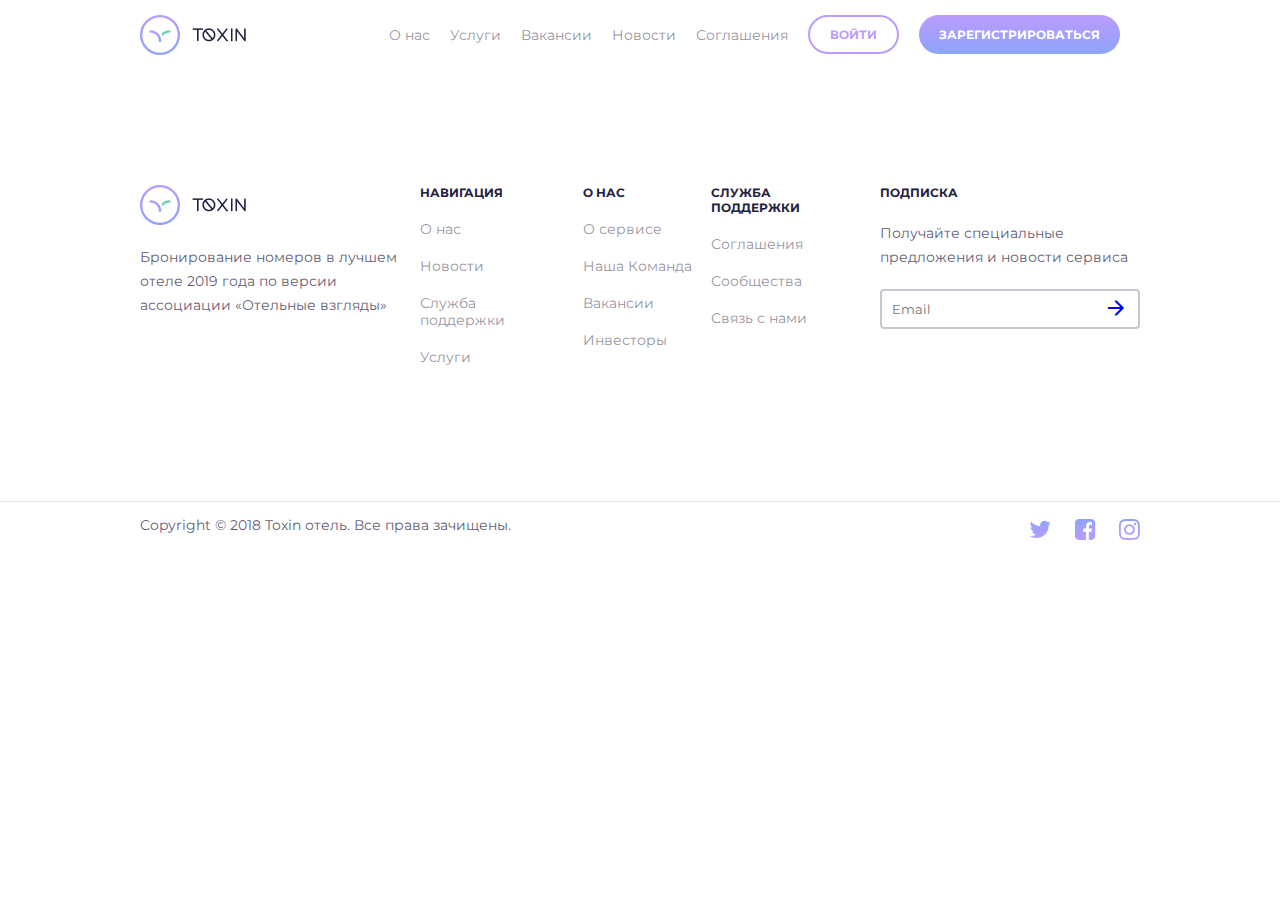
<file: index.html>
<!-- Сообщаем браузеру как стоит обрабатывать эту страницу -->
<!DOCTYPE html>
<!-- Оболочка документа, указываем язык содержимого -->
<html lang="ru">
	<!-- Заголовок страницы, контейнер для других важных данных (не отображается) -->
	<head>
		<!-- Заголовок страницы в браузере -->
		<title>Проект №1</title>
		<!-- Подключаем CSS -->
		<link rel="stylesheet" href="css/style.css" />
		<!-- Кодировка страницы -->
		<meta http-equiv="Content-type" content="text/html;charset=UTF-8" />
		<link href="https://fonts.googleapis.com/css2?family=Montserrat:wght@400;700&family=Open+Sans:wght@700&display=swap" rel="stylesheet">
		<link rel="stylesheet" href="fonts\font-awesome-4.7.0\css\font-awesome.min.css">
		<link href="https://fonts.googleapis.com/icon?family=Material+Icons" rel="stylesheet">
	</head>
	<!-- Отображаемое тело страницы -->
	<body>
		
<div class="header">
	<div class="wrapper">
		<div class="header__flexbox">
			<div class="header__logo"><img src="../img/Logo.png" alt=""></div>
			<div class="header__menu">
				<div class="header__menubox">
					<div class="header__menuItem"><a href="#" class="menu__batton">О нас</a></div>
					<div class="header__menuItem"><a href="#" class="menu__batton">Услуги</a></div>
					<div class="header__menuItem"><a href="#" class="menu__batton">Вакансии</a></div>
					<div class="header__menuItem"><a href="#" class="menu__batton">Новости</a></div>
					<div class="header__menuItem"><a href="#" class="menu__batton">Соглашения</a></div>
					<div class="header__menuItem"><a href="#" class="menu__batton batton__comein">войти</a></div>
					<div class="header__menuItem"><a href="#" class="menu__batton batton__register">зарегистрироваться</a></div>
				</div>
			</div>
		</div>
	</div>
</div>
		<!--Контент-->
		


<div class="footer">
	<div class="wrapper">
		<div class="footer__flexbox">
			<div class="footer__logo">
				<div class="footer__logoicon"><img src="../img/Logo.png" alt="Лого в разработке"></div>
				<div class="footer__logoText">Бронирование номеров в лучшем отеле 2019 года по версии ассоциации «Отельные взгляды»</div>
			</div>
			<div class="footer__navigation">
				<div class="footer__navigationTitle">навигация</div>
				<div class="footer__navigationPoints">
					<ul>
						<li class="PointsClass"><a href="#">О нас</a></li>
						<li class="PointsClass"><a href="#">Новости</a></li>
						<li class="PointsClass"><a href="#">Служба поддержки</a></li>
						<li class="PointsClass"><a href="#">Услуги</a></li>
					</ul>
				</div>
			</div>
			<div class="footer__about">
				<div class="footer__aboutTitle">о нас</div>
				<div class="footer__aboutPoints">
					<ul>
						<li class="PointsClass"><a href="#">О сервисе</a></li>
						<li class="PointsClass"><a href="#">Наша Команда</a></li>
						<li class="PointsClass"><a href="#">Вакансии</a></li>
						<li class="PointsClass"><a href="#">Инвесторы</a></li>
					</ul>
				</div>
			</div>
			<div class="footer__support">
				<div class="footer__supportTitle">служба поддержки</div>
				<div class="footer__supportPoints">
					<ul>
						<li class="PointsClass"><a href="#">Соглашения</a></li>
						<li class="PointsClass"><a href="#">Сообщества</a></li>
						<li class="PointsClass"><a href="#">Связь с нами</a></li>
					</ul>
				</div>
			</div>
			<div class="footer__subscription">
				<div class="footer__subscriptionTitle">подписка</div>
				<div class="footer__subscriptionPoints">Получайте специальные предложения и новости сервиса</div>
				<div class="footer__subscriptionEmail">
					<form action="#">
						<input type="email" placeholder="Email">
						<a href="#"><span class="material-icons button__arrow">arrow_forward</span></a>
					</form>
				</div>
			</div>
		</div>
	</div>
	<div class="footer__endblock">
		<div class="wrapper">
			<div class="footer__flexbox">
			<div class="footer__rights">Copyright © 2018 Toxin отель. Все права зачищены.</div>
			<div class="footer__icon">
				<a href=""><i class="fa fa-twitter social__icon" aria-hidden="true"></i></a>
				<a href=""><i class="fa fa-facebook-square social__icon" aria-hidden="true"></i></a>
				<a href=""><i class="fa fa-instagram social__icon" aria-hidden="true"></i></a>
			</div>
		</div>
		</div>
	</div>
</div>	</body>
</html>
</file>
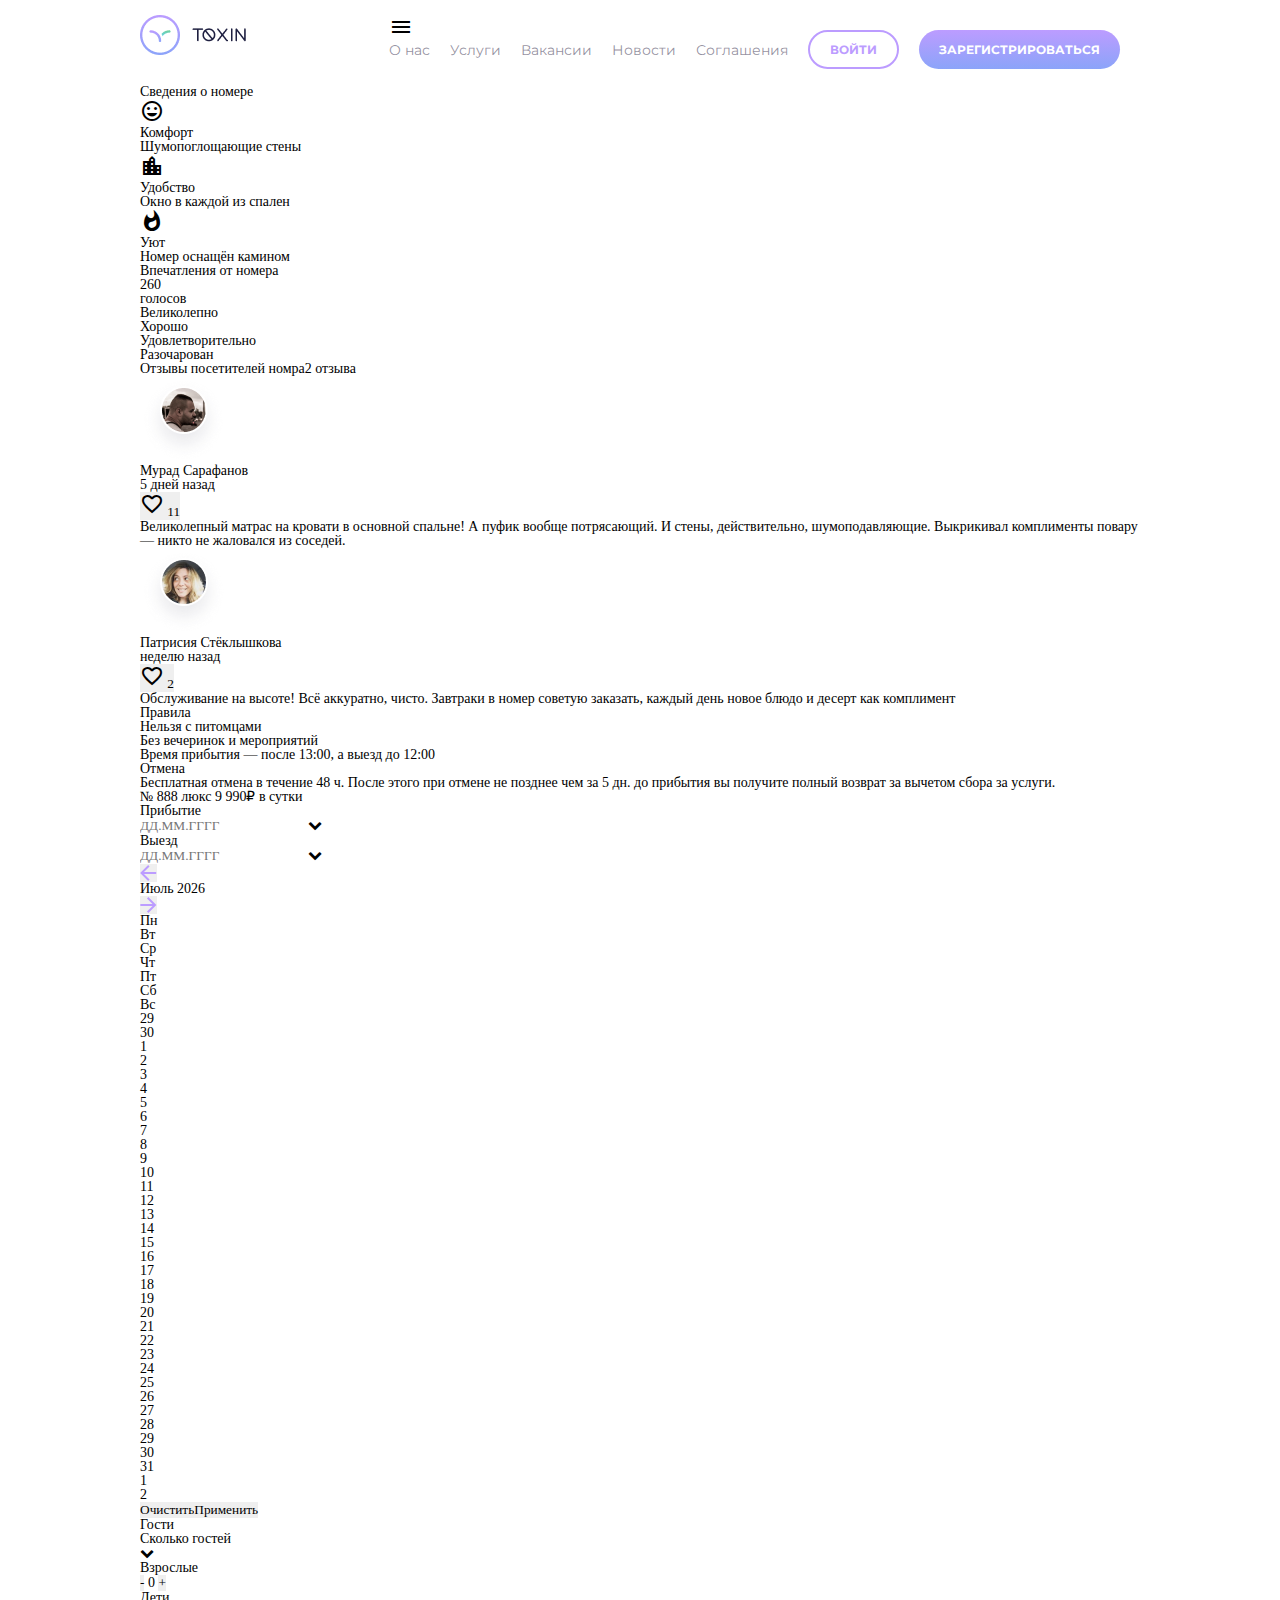
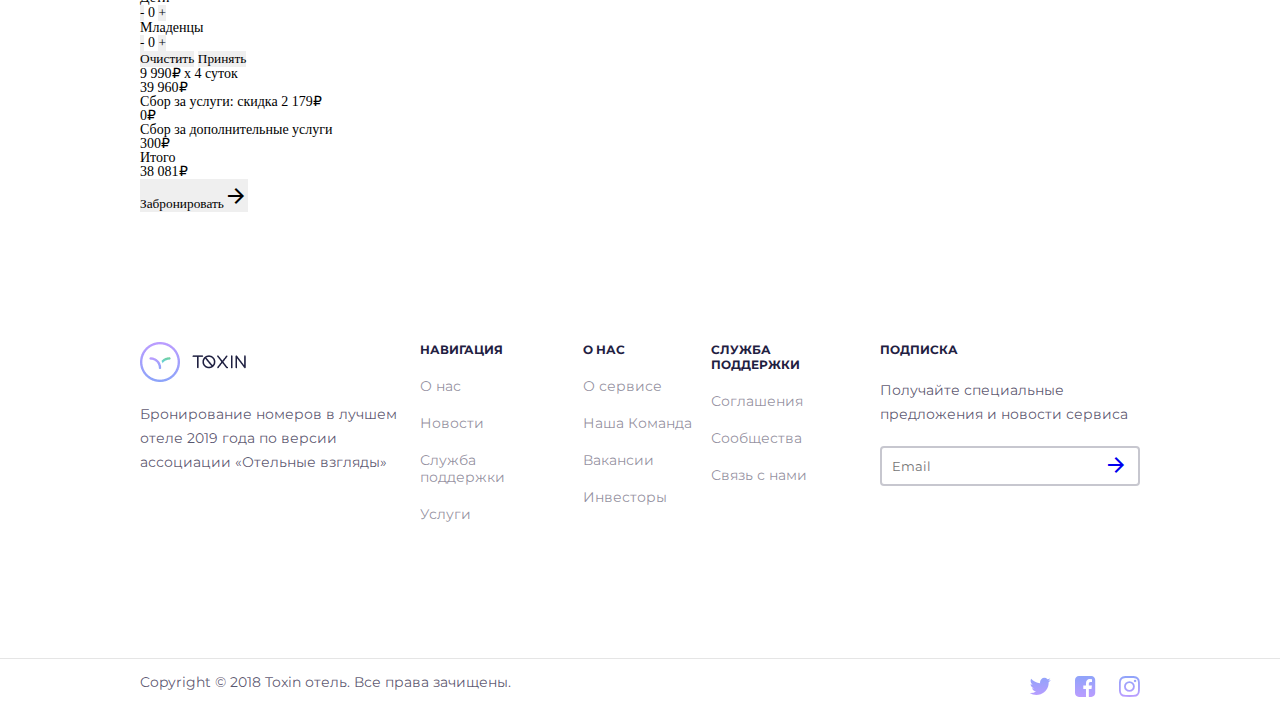
<file: details_room.html>
<!-- Сообщаем браузеру как стоит обрабатывать эту страницу -->
<!DOCTYPE html>
<!-- Оболочка документа, указываем язык содержимого -->
<html lang="ru">
	<!-- Заголовок страницы, контейнер для других важных данных (не отображается) -->
	<head>
		<!-- Заголовок страницы в браузере -->
		<title>Toxin - Номер №888 Люкс</title>
		<!-- Подключаем CSS -->
		<link rel="stylesheet" href="css/style.css" />
		<!-- Кодировка страницы -->
		<meta http-equiv="Content-type" content="text/html;charset=UTF-8" />
		<link href="https://fonts.googleapis.com/css2?family=Montserrat:wght@400;700&family=Open+Sans:wght@700&display=swap" rel="stylesheet">
		<link rel="stylesheet" href="fonts\font-awesome-4.7.0\css\font-awesome.min.css">
		<link href="https://fonts.googleapis.com/icon?family=Material+Icons" rel="stylesheet">
		<script src="js/jquery.js"></script>
		<meta name="viewport" content="width=device-width">
	</head>
	<!-- Отображаемое тело страницы -->
	<body>
		<div class="wrapper_details">
<div class="header">
	<div class="wrapper wrapper__header">
		<div class="header__flexbox">
			<div class="header__logo"><a href="index.html"><img src="img/Logo.png" alt=""></a></div>
			<div class="header__menu">
				<div class="header__burger"><span class="material-icons">menu</span></div>
				<div class="header__menubox">
					<div class="header__menuItem"><a href="#" class="menu__batton">О нас</a></div>
					<div class="header__menuItem"><a href="#" class="menu__batton">Услуги</a></div>
					<div class="header__menuItem"><a href="#" class="menu__batton">Вакансии</a></div>
					<div class="header__menuItem"><a href="#" class="menu__batton">Новости</a></div>
					<div class="header__menuItem"><a href="#" class="menu__batton">Соглашения</a></div>
					<div class="header__menuItem"><a href="sign_in.html" class="menu__batton batton__comein">войти</a></div>
					<div class="header__menuItem"><a href="Registration.html" class="menu__batton batton__register">зарегистрироваться</a></div>
				</div>
			</div>
		</div>
	</div>
	<script src="js/menuBurger.js"></script>
</div>
		</div>
		<!--Контент-->
		<div class="detailsRoom">
			<div class="detailsRoom__header">
				<div class="detailsRoom__flexBox">
					<div class="detailsRoom__item1">
					</div>
					<div class="detailsRoom__item2">
						<div class="detailsRoom__imgUp"></div>
						<div class="detailsRoom__imgDown"></div>
					</div>
				</div>
			</div>
			<div class="detailsRoom__bodyInfo InfoNumber1">
				<div class="wrapper wrapper_details">
					<div class="InfoNumber1__flexBox">
						<div class="InfoNumber1__FullInfoBox">
							<div class="InfoNumber1__shortInfo">
								<div class="InfoNumber1__intelligence">
									<div class="InfoNumber1__header">Сведения о номере</div>
									<div class="IntelligenceForm">
										<div class="IntelligenceForm__img">
											<span class="material-icons">insert_emoticon</span>
										</div>
										<div class="IntelligenceForm__text">
											<div class="IntelligenceForm__name">Комфорт</div>
											<div class="IntelligenceForm__Comment">Шумопоглощающие стены</div>
										</div>
									</div>

									<div class="IntelligenceForm">
										<div class="IntelligenceForm__img">
											<span class="material-icons">location_city</span>
										</div>
										<div class="IntelligenceForm__text">
											<div class="IntelligenceForm__name">Удобство</div>
											<div class="IntelligenceForm__Comment">Окно в каждой из спален</div>
										</div>
									</div>

									<div class="IntelligenceForm">
										<div class="IntelligenceForm__img">
											<span class="material-icons">whatshot</span>
										</div>
										<div class="IntelligenceForm__text">
											<div class="IntelligenceForm__name">Уют</div>
											<div class="IntelligenceForm__Comment">Номер оснащён камином</div>
										</div>
									</div>
								</div>
								<div class="InfoNumber1__impression">
									<div class="InfoNumber1__header">Впечатления от номера</div>
									<div class="InfoNumber1__ImpFlexBox">
										<div class="InfoNumber1__ImpPieChart ImpPieChart">
											<div class="ImpPieChart__left"></div>
											<div class="ImpPieChart__right">
												<div class="ImpPieChart_up"></div>
												<div class="ImpPieChart__down"></div>
											</div>
											<div class="ImpPieChart__center"><span>260</span> <br> <span>голосов</span></div>
										</div>
										<div class="InfoNumber1__ImpLegend">
											<ul>
												<li class="legendItem1">Великолепно</li>
												<li class="legendItem2">Хорошо</li>
												<li class="legendItem3">Удовлетворительно</li>
												<li class="legendItem4">Разочарован</li>
											</ul>
										</div>
									</div>
								</div>
							</div>
							<div class="InfoNumber1__reviews revies">
								<div class="revies__header"><span>Отзывы посетителей номра</span><span>2 отзыва</span></div>
								<div class="revies__feedback1">
									<div class="CommentForm">
										<div class="CommentForm__title">
											<div class="CommentForm__photo"><img src="img/image.png" alt="Фото"></div>
											<div class="CommentForm__nameinfo">
												<div class="CommentForm__name">Мурад Сарафанов</div>
												<div class="CommentForm__ago">5 дней назад</div>
											</div>
										</div>
										<div class="CommentForm__bottom">
											<div class="CommentForm__like">
												<button class="likeButton" id="likeComment">
													<span class="material-icons likeButton__icon" id="iconComment">favorite_border</span>
													<span class="numberLike" id="numberlikeComment">2</span>
												</button>
											</div>
											<div class="CommentForm__text">
												Великолепный матрас на кровати в основной спальне! А пуфик вообще потрясающий. И стены, действительно, шумоподавляющие. Выкрикивал комплименты повару — никто не жаловался из соседей.
											</div>
										</div>
									</div>
								</div>
								<div class="revies__feedback2">
									<div class="CommentForm">
										<div class="CommentForm__title">
											<div class="CommentForm__photo"><img src="img/guest_2.png" alt="Фото"></div>
											<div class="CommentForm__nameinfo">
												<div class="CommentForm__name">Патрисия Стёклышкова</div>
												<div class="CommentForm__ago">неделю назад</div>
											</div>
										</div>
										<div class="CommentForm__bottom">
											<div class="CommentForm__like">
												<button class="likeButton" id="likeComment2">
													<span class="material-icons likeButton__icon" id="iconComment2">favorite_border</span>
													<span class="numberLike" id="numberlikeComment2">2</span>
												</button>
											</div>
											<div class="CommentForm__text">
												Обслуживание на высоте! Всё аккуратно, чисто. Завтраки в номер советую заказать, каждый день новое блюдо и десерт как комплимент
											</div>
										</div>
									</div>
									<script src="js/likebutton.js"></script>
								</div>
							</div>
							<div class="InfoNumber1__rules">
								<div class="InfoNumber1__rulesInf">
										<div class=" standForm rulesInf">
												<div class="InfoNumber1__header">Правила</div>
												<div class="standForm__boxBullet">
													<ul class="bulletList">
														<li class="bulletItem">Нельзя с питомцами</li>
														<li class="bulletItem">Без вечеринок и мероприятий</li>
														<li class="bulletItem">Время прибытия — после 13:00, а выезд до 12:00</li>
													</ul>
												</div>
										</div>
								</div>
								<div class="InfoNumber1__Canceling Canceling">
										<div class="InfoNumber1__header">Отмена</div>
										<div class="Canceling__text">
											Бесплатная отмена в течение 48 ч. После этого при отмене не позднее чем за 5 дн. до прибытия вы получите полный возврат за вычетом сбора за услуги.
										</div>
								</div>
							</div>
						</div>
						<div class="InfoNumber1__BookingBox">
							<div class="CardNumberBlock">
								<div class="CardNumberBlock__title">
									<span>№ </span>
									<span>888 </span>
									<span>люкс</span>
									<span>9 990&#8381; </span>
									<span>в сутки</span>
								</div>
								<div class="CardNumberBlock__dateForm">
									<div class="serchroom__dateflexbox">
													<div class="serchroom__dateflexitem">
														Прибытие <br>
														<input placeholder="ДД.ММ.ГГГГ" class="date-pickerinp date-picker-start" />
														<i class="fa fa-chevron-down" aria-hidden="true"></i>
													</div>
													<div class="serchroom__dateflexitem">
														Выезд <br>
														<input placeholder="ДД.ММ.ГГГГ" class="date-pickerinp date-picker-end" />
														<i class="fa fa-chevron-down" aria-hidden="true"></i>
													</div>
													<div class="date-picker">
													</div>
													<script src="js/datepicker.js"></script>
												</div>
								</div>
								<div class="CardNumberBlock__guest">
									<div class="Popap standForm">
										<div class="standForm__heading"><span>Гости</span> <span></span></div>
										<div class="standForm__Popap">
											<div class="manyGuests PopapForm__inputForm">
												Сколько гостей 
											</div>
											<i class="fa fa-chevron-down" aria-hidden="true"></i>
											<div class="manyGuests__popapBox PopapForm__popapBox">
												<div class="manyGuests__popapGuest PopapForm__popapGuest">
													<span class="manyGuests__name PopapForm__name">Взрослые</span>
													<div>
														<button class="manyGuests__Adults_minus PopapForm_mathSign">-</button>
														<span class="manyGuests__Adults_result PopapForm_quantity">0</span>
														<button class="manyGuests__Adults_plus PopapForm_mathSign">+</button>
													</div>
												</div>
												<div class="manyGuests__popapGuest PopapForm__popapGuest">
													<span class="manyGuests__name PopapForm__name">Дети</span>
													<div>
														<button class="manyGuests__Children_minus PopapForm_mathSign">-</button>
														<span class="manyGuests__Children_result PopapForm_quantity">0</span>
														<button class="manyGuests__Children_plus PopapForm_mathSign">+</button>
													</div>
												</div><div class="manyGuests__popapGuest PopapForm__popapGuest">
													<span class="manyGuests__name PopapForm__name">Младенцы</span>
													<div>
														<button class="manyGuests__Babies_minus PopapForm_mathSign">-</button>
														<span class="manyGuests__Babies_result PopapForm_quantity">0</span>
														<button class="manyGuests__Babies_plus PopapForm_mathSign">+</button>
													</div>
												</div>
												<div class="PopapForm__footer">
													<button class="manyGuests__ButtonClear PopapForm__batton PopapForm__batton_clear">Очистить</button>
													<button class="manyGuests__ButtonAcept PopapForm__batton">Принять</button>
												</div>
											</div>
										</div>
										<script src="js/popap_F.js"></script>
									</div>
								</div>
								<div class="CardNumberBlock__infoPrice">
									<div>9 990₽ х 4 суток</div>
									<div>39 960₽</div>
								</div>
								<div class="CardNumberBlock__infoServices">
									<div>Сбор за услуги: скидка 2 179₽</div>
									<div>0₽</div>
								</div>
								<div class="CardNumberBlock__infoPriceAdditional">
									<div>Сбор за дополнительные услуги</div>
									<div>300₽</div>
								</div>
								<div class="CardNumberBlock__total">
									<div>Итого</div>
									<div></div>
									<div>38 081₽</div>
								</div>
								<div class="CardNumberBlock__toBook">
									<div class="ButtinForm__button">
												<button class="Checkout">Забронировать<span class="material-icons button__arrow">arrow_forward</span></button>
											</div>
								</div>
							</div>
						</div>
					</div>
				</div>
			</div>
		</div>


<div class="footer">
	<div class="wrapper ">
		<div class="footer__flexbox">
			<div class="footer__logo">
				<div class="footer__logoicon"><img src="img/Logo.png" alt="Лого в разработке"></div>
				<div class="footer__logoText">Бронирование номеров в лучшем отеле 2019 года по версии ассоциации «Отельные взгляды»</div>
			</div>
			<div class="footer__navigation">
				<div class="footer__navigationTitle">навигация</div>
				<div class="footer__navigationPoints">
					<ul>
						<li class="PointsClass"><a href="#">О нас</a></li>
						<li class="PointsClass"><a href="#">Новости</a></li>
						<li class="PointsClass"><a href="#">Служба поддержки</a></li>
						<li class="PointsClass"><a href="#">Услуги</a></li>
					</ul>
				</div>
			</div>
			<div class="footer__about">
				<div class="footer__aboutTitle">о нас</div>
				<div class="footer__aboutPoints">
					<ul>
						<li class="PointsClass"><a href="#">О сервисе</a></li>
						<li class="PointsClass"><a href="#">Наша Команда</a></li>
						<li class="PointsClass"><a href="#">Вакансии</a></li>
						<li class="PointsClass"><a href="#">Инвесторы</a></li>
					</ul>
				</div>
			</div>
			<div class="footer__support">
				<div class="footer__supportTitle">служба поддержки</div>
				<div class="footer__supportPoints">
					<ul>
						<li class="PointsClass"><a href="#">Соглашения</a></li>
						<li class="PointsClass"><a href="#">Сообщества</a></li>
						<li class="PointsClass"><a href="#">Связь с нами</a></li>
					</ul>
				</div>
			</div>
			<div class="footer__subscription">
				<div class="footer__subscriptionTitle">подписка</div>
				<div class="footer__subscriptionPoints">Получайте специальные предложения и новости сервиса</div>
				<div class="footer__subscriptionEmail">
					<form action="#">
						<input type="email" placeholder="Email">
						<a href="#"><span class="material-icons button__arrow">arrow_forward</span></a>
					</form>
				</div>
			</div>
		</div>
	</div>
	<div class="footer__endblock">
		<div class="wrapper wrapper_index">
			<div class="footer__flexbox">
			<div class="footer__rights">Copyright © 2018 Toxin отель. Все права зачищены.</div>
			<div class="footer__icon">
				<a href=""><i class="fa fa-twitter social__icon" aria-hidden="true"></i></a>
				<a href=""><i class="fa fa-facebook-square social__icon" aria-hidden="true"></i></a>
				<a href=""><i class="fa fa-instagram social__icon" aria-hidden="true"></i></a>
			</div>
		</div>
		</div>
	</div>
</div>	</body>
</html>
</file>
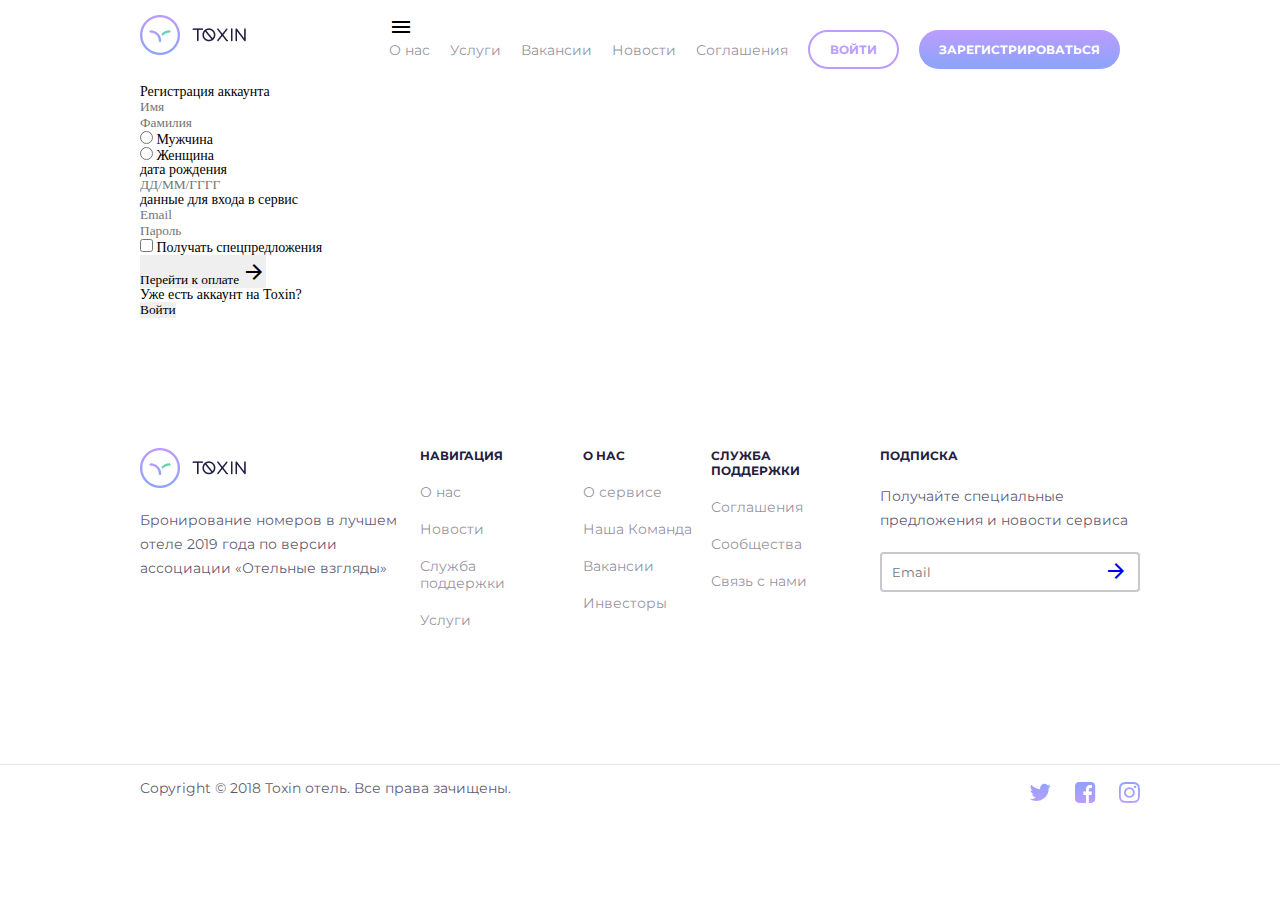
<file: Registration.html>
<!-- Сообщаем браузеру как стоит обрабатывать эту страницу -->
<!DOCTYPE html>
<!-- Оболочка документа, указываем язык содержимого -->
<html lang="ru">
	<!-- Заголовок страницы, контейнер для других важных данных (не отображается) -->
	<head>
		<!-- Заголовок страницы в браузере -->
		<title>Toxin - Регистрация аккаунта</title>
		<!-- Подключаем CSS -->
		<link rel="stylesheet" href="css/style.css" />
		<!-- Кодировка страницы -->
		<meta http-equiv="Content-type" content="text/html;charset=UTF-8" />
		<link href="https://fonts.googleapis.com/css2?family=Montserrat:wght@400;700&family=Open+Sans:wght@700&display=swap" rel="stylesheet">
		<link rel="stylesheet" href="fonts\font-awesome-4.7.0\css\font-awesome.min.css">
		<link href="https://fonts.googleapis.com/icon?family=Material+Icons" rel="stylesheet">
		<meta name="viewport" content="width=device-width">
		<script src="js/jquery.js"></script>
	</head>
	<!-- Отображаемое тело страницы -->
	<body>
		<div class="wrapper_registr">
<div class="header">
	<div class="wrapper wrapper__header">
		<div class="header__flexbox">
			<div class="header__logo"><a href="index.html"><img src="img/Logo.png" alt=""></a></div>
			<div class="header__menu">
				<div class="header__burger"><span class="material-icons">menu</span></div>
				<div class="header__menubox">
					<div class="header__menuItem"><a href="#" class="menu__batton">О нас</a></div>
					<div class="header__menuItem"><a href="#" class="menu__batton">Услуги</a></div>
					<div class="header__menuItem"><a href="#" class="menu__batton">Вакансии</a></div>
					<div class="header__menuItem"><a href="#" class="menu__batton">Новости</a></div>
					<div class="header__menuItem"><a href="#" class="menu__batton">Соглашения</a></div>
					<div class="header__menuItem"><a href="Sign_in.html" class="menu__batton batton__comein">войти</a></div>
					<div class="header__menuItem"><a href="Registration.html" class="menu__batton batton__register">зарегистрироваться</a></div>
				</div>
			</div>
		</div>
	</div>
	<script src="js/menuBurger.js"></script>
</div>
</div>
		<!--Контент-->
		<div class="registrationPage">
			<div class="wrapper wrapper_registr">
				<div class="registrationPage_Panel">
					<div class="accountRegistrationBlock">
						<div class="accountRegistrationBlock__title">Регистрация аккаунта</div>
						<div class="accountRegistrationBlock__name">
							<div class="EmailForm__input standForm__Form">
								<input type="text" name="Name" id="Name" placeholder="Имя">
							</div>
						</div>
						<div class="accountRegistrationBlock__surname">
							<div class="EmailForm__input standForm__Form">
								<input type="text" name="surName" id="surName" placeholder="Фамилия">
							</div>
						</div>
						<div class="accountRegistrationBlock__sex">
							<div class="RadioBatt">
									<div class="RadioBatt__Item">
										<input type="radio" name="sex" id="Men">
										<label class="radio" for="Men">Мужчина</label>
									</div>
									<div class="RadioBatt__Item">
										<input type="radio" name="sex" id="WoMen">
										<label class="radio" for="WoMen">Женщина</label>
									</div>
							</div>
						</div>
						<div class="accountRegistrationBlock__dateOfBirth">
								<div class=" standForm__heading"><span>дата рождения</span> <span></span></div>
								<div class=" standForm__Form">
									<input type="text" id="date" placeholder="ДД/ММ/ГГГГ">
								</div>
								<script src="js/jquery.maskedinput.js"></script>
						</div>
						<div class="accountRegistrationBlock__Email">
							<div class="EmailForm standForm">
								<div class="EmailForm__name standForm__heading"><span>данные для входа в сервис</span> <span></span></div>
								<div class="EmailForm__input standForm__Form">
									<input type="email" name="email" id="email" placeholder="Email">
								</div>
							</div>
						</div>
						<div class="accountRegistrationBlock__password">
							<div class="EmailForm__input standForm__Form">
								<input type="password" name="password" id="password" placeholder="Пароль">
							</div>
						</div>
						<div class="accountRegistrationBlock__specialOffers">
										<input type="checkbox" class="switch" name="specialOffers" id="specialOffers_ON">
										<label class="checkboxSwitch_label" for="specialOffers_ON"><span>Получать спецпредложения</span></label>
						</div>
						<div class="accountRegistrationBlock__proceedToCheckout">
							<div class="ButtinForm__button">
										<button class="Checkout">Перейти к оплате <span class="material-icons button__arrow">arrow_forward</span></button>
							</div>
						</div>
						<div class="accountRegistrationBlock__ComeIn">
							<span>Уже есть аккаунт на Toxin?</span>
							<div class="ButtinForm__button">
										<a href="Sign_in.html"><button class="ClickMe">Войти</button></a>
							</div>
						</div>
					</div>
				</div>
			</div>
		</div>


<div class="footer">
	<div class="wrapper ">
		<div class="footer__flexbox">
			<div class="footer__logo">
				<div class="footer__logoicon"><img src="img/Logo.png" alt="Лого в разработке"></div>
				<div class="footer__logoText">Бронирование номеров в лучшем отеле 2019 года по версии ассоциации «Отельные взгляды»</div>
			</div>
			<div class="footer__navigation">
				<div class="footer__navigationTitle">навигация</div>
				<div class="footer__navigationPoints">
					<ul>
						<li class="PointsClass"><a href="#">О нас</a></li>
						<li class="PointsClass"><a href="#">Новости</a></li>
						<li class="PointsClass"><a href="#">Служба поддержки</a></li>
						<li class="PointsClass"><a href="#">Услуги</a></li>
					</ul>
				</div>
			</div>
			<div class="footer__about">
				<div class="footer__aboutTitle">о нас</div>
				<div class="footer__aboutPoints">
					<ul>
						<li class="PointsClass"><a href="#">О сервисе</a></li>
						<li class="PointsClass"><a href="#">Наша Команда</a></li>
						<li class="PointsClass"><a href="#">Вакансии</a></li>
						<li class="PointsClass"><a href="#">Инвесторы</a></li>
					</ul>
				</div>
			</div>
			<div class="footer__support">
				<div class="footer__supportTitle">служба поддержки</div>
				<div class="footer__supportPoints">
					<ul>
						<li class="PointsClass"><a href="#">Соглашения</a></li>
						<li class="PointsClass"><a href="#">Сообщества</a></li>
						<li class="PointsClass"><a href="#">Связь с нами</a></li>
					</ul>
				</div>
			</div>
			<div class="footer__subscription">
				<div class="footer__subscriptionTitle">подписка</div>
				<div class="footer__subscriptionPoints">Получайте специальные предложения и новости сервиса</div>
				<div class="footer__subscriptionEmail">
					<form action="#">
						<input type="email" placeholder="Email">
						<a href="#"><span class="material-icons button__arrow">arrow_forward</span></a>
					</form>
				</div>
			</div>
		</div>
	</div>
	<div class="footer__endblock">
		<div class="wrapper wrapper_index">
			<div class="footer__flexbox">
			<div class="footer__rights">Copyright © 2018 Toxin отель. Все права зачищены.</div>
			<div class="footer__icon">
				<a href=""><i class="fa fa-twitter social__icon" aria-hidden="true"></i></a>
				<a href=""><i class="fa fa-facebook-square social__icon" aria-hidden="true"></i></a>
				<a href=""><i class="fa fa-instagram social__icon" aria-hidden="true"></i></a>
			</div>
		</div>
		</div>
	</div>
</div>	</body>
</html>
</file>
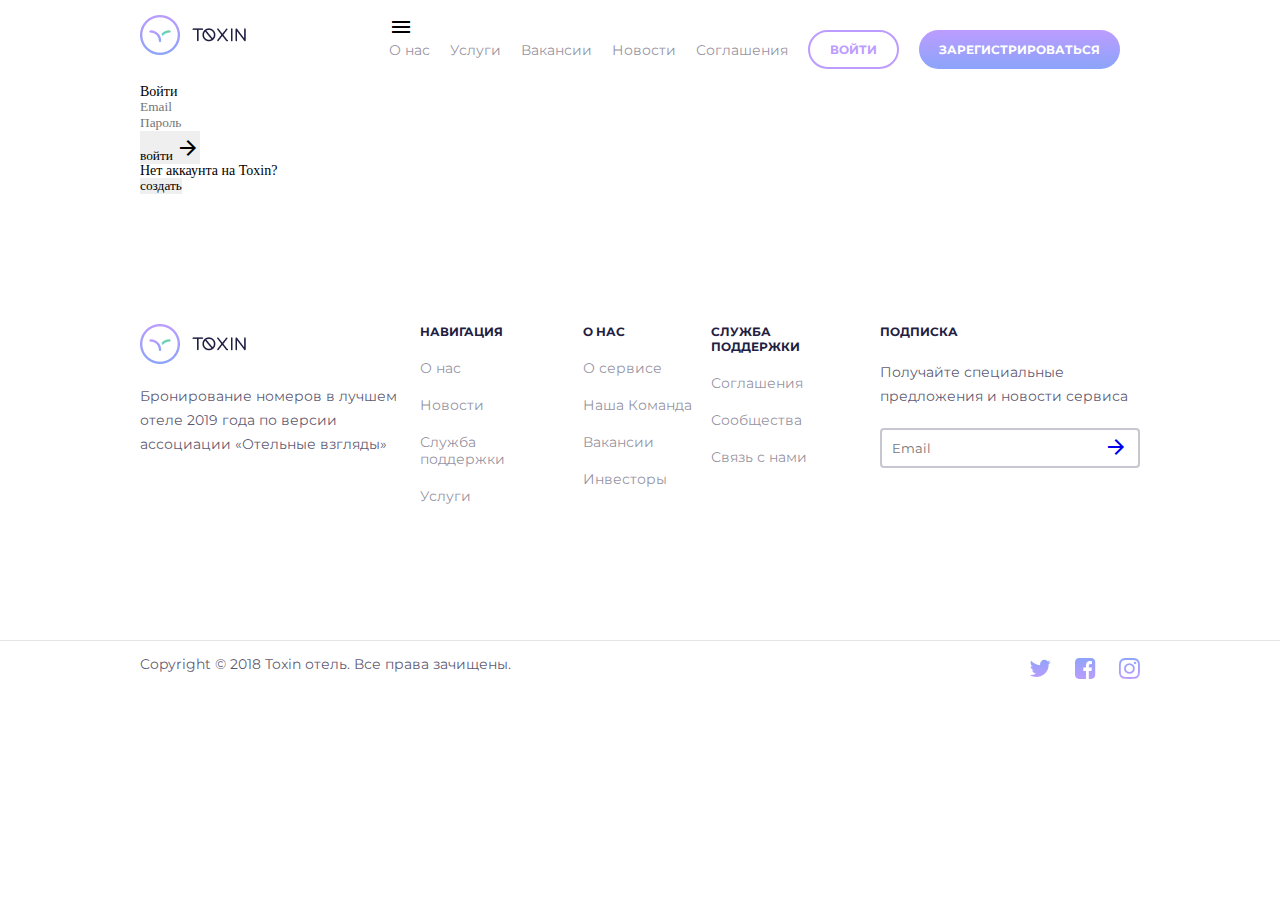
<file: Sign_in.html>
<!-- Сообщаем браузеру как стоит обрабатывать эту страницу -->
<!DOCTYPE html>
<!-- Оболочка документа, указываем язык содержимого -->
<html lang="ru">
	<!-- Заголовок страницы, контейнер для других важных данных (не отображается) -->
	<head>
		<!-- Заголовок страницы в браузере -->
		<title>Toxin - Вход</title>
		<!-- Подключаем CSS -->
		<link rel="stylesheet" href="css/style.css" />
		<!-- Кодировка страницы -->
		<meta http-equiv="Content-type" content="text/html;charset=UTF-8" />
		<link href="https://fonts.googleapis.com/css2?family=Montserrat:wght@400;700&family=Open+Sans:wght@700&display=swap" rel="stylesheet">
		<link rel="stylesheet" href="fonts\font-awesome-4.7.0\css\font-awesome.min.css">
		<link href="https://fonts.googleapis.com/icon?family=Material+Icons" rel="stylesheet">
		<script src="js/jquery.js"></script>
		<meta name="viewport" content="width=device-width">
	</head>
	<!-- Отображаемое тело страницы -->
	<body>
		<div class="wrapper_registr">
<div class="header">
	<div class="wrapper wrapper__header">
		<div class="header__flexbox">
			<div class="header__logo"><a href="index.html"><img src="img/Logo.png" alt=""></a></div>
			<div class="header__menu">
				<div class="header__burger"><span class="material-icons">menu</span></div>
				<div class="header__menubox">
					<div class="header__menuItem"><a href="#" class="menu__batton">О нас</a></div>
					<div class="header__menuItem"><a href="#" class="menu__batton">Услуги</a></div>
					<div class="header__menuItem"><a href="#" class="menu__batton">Вакансии</a></div>
					<div class="header__menuItem"><a href="#" class="menu__batton">Новости</a></div>
					<div class="header__menuItem"><a href="#" class="menu__batton">Соглашения</a></div>
					<div class="header__menuItem"><a href="Sign_in.html" class="menu__batton batton__comein">войти</a></div>
					<div class="header__menuItem"><a href="Registration.html" class="menu__batton batton__register">зарегистрироваться</a></div>
				</div>
			</div>
		</div>
	</div>
	<script src="js/menuBurger.js"></script>
</div>
		</div>
		<!--Контент-->
		<div class="registrationPage">
			<div class="wrapper wrapper_registr">
				<div class="registrationPage_Panel">
					<div class="comeinForm">
						<div class="comeinForm__title">Войти</div>
						<div class="comeinForm__Email">
							<div class="EmailForm__input standForm__Form">
									<input type="email" name="email" id="email" placeholder="Email">
							</div>
						</div>
						<div class="comeinForm__Password">
							<div class="EmailForm__input standForm__Form">
									<input type="password" name="password" id="password" placeholder="Пароль">
							</div>
						</div>
						<div class="comeinForm__Buttom">
							<div class="ButtinForm__button">
										<button class="Checkout">войти <span class="material-icons button__arrow">arrow_forward</span></button>
									</div>
						</div>
						<div class="comeinForm__CreateAccount">
							<span>Нет аккаунта на Toxin?</span>
							<div class="ButtinForm__button">
										<a href="Registration.html"><button class="ClickMe">создать</button></a>
							</div>
						</div>
					</div>
				</div>
			</div>
		</div>


<div class="footer">
	<div class="wrapper ">
		<div class="footer__flexbox">
			<div class="footer__logo">
				<div class="footer__logoicon"><img src="img/Logo.png" alt="Лого в разработке"></div>
				<div class="footer__logoText">Бронирование номеров в лучшем отеле 2019 года по версии ассоциации «Отельные взгляды»</div>
			</div>
			<div class="footer__navigation">
				<div class="footer__navigationTitle">навигация</div>
				<div class="footer__navigationPoints">
					<ul>
						<li class="PointsClass"><a href="#">О нас</a></li>
						<li class="PointsClass"><a href="#">Новости</a></li>
						<li class="PointsClass"><a href="#">Служба поддержки</a></li>
						<li class="PointsClass"><a href="#">Услуги</a></li>
					</ul>
				</div>
			</div>
			<div class="footer__about">
				<div class="footer__aboutTitle">о нас</div>
				<div class="footer__aboutPoints">
					<ul>
						<li class="PointsClass"><a href="#">О сервисе</a></li>
						<li class="PointsClass"><a href="#">Наша Команда</a></li>
						<li class="PointsClass"><a href="#">Вакансии</a></li>
						<li class="PointsClass"><a href="#">Инвесторы</a></li>
					</ul>
				</div>
			</div>
			<div class="footer__support">
				<div class="footer__supportTitle">служба поддержки</div>
				<div class="footer__supportPoints">
					<ul>
						<li class="PointsClass"><a href="#">Соглашения</a></li>
						<li class="PointsClass"><a href="#">Сообщества</a></li>
						<li class="PointsClass"><a href="#">Связь с нами</a></li>
					</ul>
				</div>
			</div>
			<div class="footer__subscription">
				<div class="footer__subscriptionTitle">подписка</div>
				<div class="footer__subscriptionPoints">Получайте специальные предложения и новости сервиса</div>
				<div class="footer__subscriptionEmail">
					<form action="#">
						<input type="email" placeholder="Email">
						<a href="#"><span class="material-icons button__arrow">arrow_forward</span></a>
					</form>
				</div>
			</div>
		</div>
	</div>
	<div class="footer__endblock">
		<div class="wrapper wrapper_index">
			<div class="footer__flexbox">
			<div class="footer__rights">Copyright © 2018 Toxin отель. Все права зачищены.</div>
			<div class="footer__icon">
				<a href=""><i class="fa fa-twitter social__icon" aria-hidden="true"></i></a>
				<a href=""><i class="fa fa-facebook-square social__icon" aria-hidden="true"></i></a>
				<a href=""><i class="fa fa-instagram social__icon" aria-hidden="true"></i></a>
			</div>
		</div>
		</div>
	</div>
</div>	</body>
</html>
</file>
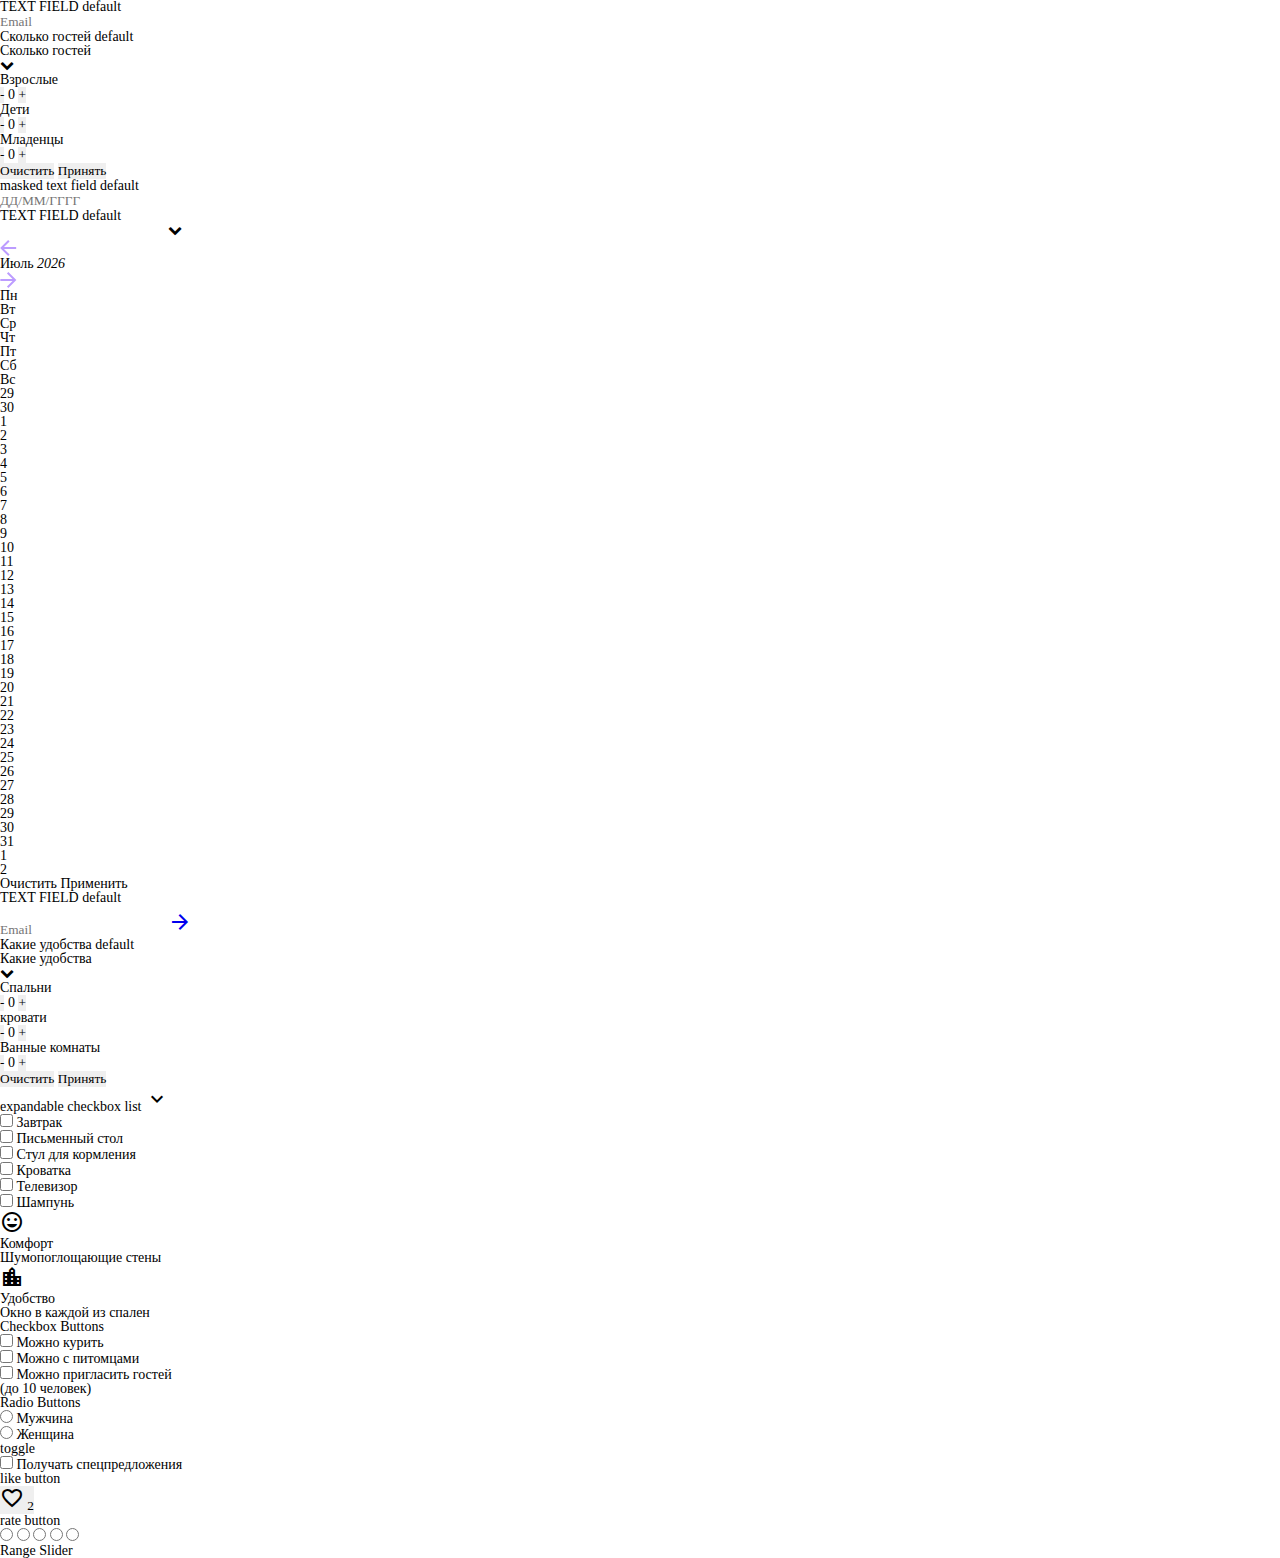
<file: UI-kit.html>
<!-- Сообщаем браузеру как стоит обрабатывать эту страницу -->
<!DOCTYPE html>
<!-- Оболочка документа, указываем язык содержимого -->
<html lang="ru">
	<!-- Заголовок страницы, контейнер для других важных данных (не отображается) -->
	<head>
		<!-- Заголовок страницы в браузере -->
		<title>Toxin</title>
		<!-- Подключаем CSS -->
		<link rel="stylesheet" href="css/style.css" />
		<!-- Кодировка страницы -->
		<meta http-equiv="Content-type" content="text/html;charset=UTF-8" />
		<link href="https://fonts.googleapis.com/css2?family=Montserrat:wght@400;700&family=Open+Sans:wght@700&display=swap" rel="stylesheet">
		<link rel="stylesheet" href="fonts\font-awesome-4.7.0\css\font-awesome.min.css">
		<link href="https://fonts.googleapis.com/icon?family=Material+Icons" rel="stylesheet">
		<script src="js/jquery.js"></script>
	</head>
	<!-- Отображаемое тело страницы -->
	<body>
		<!-- Классическая форма поля ввода -->

		<div class="EmailForm standForm">
			<div class="EmailForm__name standForm__heading"><span>TEXT FIELD</span> <span>default</span></div>
			<div class="EmailForm__input standForm__Form">
				<input type="email" name="email" id="email" placeholder="Email">
			</div>
		</div>

		<!-- Форма ввода для выбора количества гостей -->
		
		<div class="Popap standForm">
			<div class="standForm__heading"><span>Сколько гостей</span> <span>default</span></div>
			<div class="standForm__Popap">
				<div class="manyGuests PopapForm__inputForm">
					Сколько гостей 
				</div>
				<i class="fa fa-chevron-down" aria-hidden="true"></i>
				<div class="manyGuests__popapBox PopapForm__popapBox">
					<div class="manyGuests__popapGuest PopapForm__popapGuest">
						<span class="manyGuests__name PopapForm__name">Взрослые</span>
						<div>
							<button class="manyGuests__Adults_minus PopapForm_mathSign">-</button>
							<span class="manyGuests__Adults_result PopapForm_quantity">0</span>
							<button class="manyGuests__Adults_plus PopapForm_mathSign">+</button>
						</div>
					</div>
					<div class="manyGuests__popapGuest PopapForm__popapGuest">
						<span class="manyGuests__name PopapForm__name">Дети</span>
						<div>
							<button class="manyGuests__Children_minus PopapForm_mathSign">-</button>
							<span class="manyGuests__Children_result PopapForm_quantity">0</span>
							<button class="manyGuests__Children_plus PopapForm_mathSign">+</button>
						</div>
					</div><div class="manyGuests__popapGuest PopapForm__popapGuest">
						<span class="manyGuests__name PopapForm__name">Младенцы</span>
						<div>
							<button class="manyGuests__Babies_minus PopapForm_mathSign">-</button>
							<span class="manyGuests__Babies_result PopapForm_quantity">0</span>
							<button class="manyGuests__Babies_plus PopapForm_mathSign">+</button>
						</div>
					</div>
					<div class="PopapForm__footer">
						<button class="manyGuests__ButtonClear PopapForm__batton PopapForm__batton_clear">Очистить</button>
						<button class="manyGuests__ButtonAcept PopapForm__batton">Принять</button>
					</div>
				</div>
			</div>
			<script src="js/popap_F.js"></script>
		</div>

		<!-- Форма ввода для ввода даты -->

		<div class=" standForm">
			<div class=" standForm__heading"><span>masked text field</span> <span>default</span></div>
			<div class=" standForm__Form">
				<input type="text" id="date" placeholder="ДД/ММ/ГГГГ">
			</div>
			<script src="js/jquery.maskedinput.js"></script>
		</div>

		<!-- Форма ввода для ввода диапазона даты с помощью календаря -->

		<div class="EmailForm standForm_min">
			<div class="EmailForm__name standForm_min__heading"><span>TEXT FIELD</span> <span>default</span></div>
			<div class="EmailForm__input standForm_min__Form">
				<input type="text" class="dateRange">
				<i class="fa fa-chevron-down" aria-hidden="true"></i>
				<script src="js/datepickerOne.js"></script>
			</div>
		</div>

		<!-- Уменьшенная форма ввода -->


		<div class=" standForm_min">
			<div class=" standForm_min__heading"><span>TEXT FIELD</span> <span>default</span></div>
			<div class=" standForm_min__Form">
				<input type="email" name="email" id="email" placeholder="Email">
				<a href="#"><span class="material-icons button__arrow">arrow_forward</span></a>
			</div>
		</div>

			<!-- Уменьшенная форма ввод кол-во комнат -->

		<div class="Popap standForm_min">
			<div class="standForm_min__heading"><span>Какие удобства</span> <span>default</span></div>
			<div class="standForm__Popap_min">
				<div class="manyRooms PopapForm__inputForm">
					<span class="manyRooms__null">Какие удобства</span><span class="manyRooms__fullvar1"> </span><span class="manyRooms__fullvar2"> </span><span class="manyRooms__fullvar3"></span>
				</div>
				<i class="fa fa-chevron-down" aria-hidden="true"></i>
				<div class="manyRooms__popapBox PopapForm__popapBox_min">
					<div class="manyRooms__popapGuest PopapForm__popapGuest">
						<span class="manyRooms__name PopapForm__name">Спальни</span>
						<div>
							<button class="manyRooms__Adults_minus PopapForm_mathSign">-</button>
							<span class="manyRooms__Adults_result PopapForm_quantity">0</span>
							<button class="manyRooms__Adults_plus PopapForm_mathSign">+</button>
						</div>
					</div>
					<div class="manyRooms__popapGuest PopapForm__popapGuest">
						<span class="manyRooms__name PopapForm__name">кровати</span>
						<div>
							<button class="manyRooms__Children_minus PopapForm_mathSign">-</button>
							<span class="manyRooms__Children_result PopapForm_quantity">0</span>
							<button class="manyRooms__Children_plus PopapForm_mathSign">+</button>
						</div>
					</div><div class="manyRooms__popapGuest PopapForm__popapGuest">
						<span class="manyRooms__name PopapForm__name">Ванные комнаты</span>
						<div>
							<button class="manyRooms__Babies_minus PopapForm_mathSign">-</button>
							<span class="manyRooms__Babies_result PopapForm_quantity">0</span>
							<button class="manyRooms__Babies_plus PopapForm_mathSign">+</button>
						</div>
					</div>
					<div class="PopapForm__footer">
						<button class="manyRooms__ButtonClear PopapForm__batton PopapForm__batton_clear">Очистить</button>
						<button class="manyRooms__ButtonAcept PopapForm__batton">Принять</button>
					</div>
				</div>
			</div>
			<script src="js/popap_F.js"></script>
		</div>

		<!-- Чекбокс лист,  расширяемый список  -->

		<div class="CheckBoxform">
			<div class="CheckBoxform__Name">
				expandable checkbox list
				<span class="material-icons">expand_more</span>
			</div>
			<div class="CheckBoxform__ChekList">
				<div class="CheckBoxform__ChekItem">
					<input type="checkbox" name="facilities" id="breakfast">
					<label for="breakfast">Завтрак</label>
				</div>
				<div class="CheckBoxform__ChekItem">
					<input type="checkbox" name="facilities" id="desk">
					<label for="desk">Письменный стол</label>
				</div>
				<div class="CheckBoxform__ChekItem">
					<input type="checkbox" name="facilities" id="FeedingChair">
					<label for="FeedingChair">Стул для кормления</label>
				</div>
				<div class="CheckBoxform__ChekItem">
					<input type="checkbox" name="facilities" id="Crib">
					<label for="Crib">Кроватка</label>
				</div>
				<div class="CheckBoxform__ChekItem">
					<input type="checkbox" name="facilities" id="TV">
					<label for="TV">Телевизор</label>
				</div>
				<div class="CheckBoxform__ChekItem">
					<input type="checkbox" name="facilities" id="Shampoo">
					<label for="Shampoo">Шампунь</label>
				</div>
			</div>
			<script src="js/CheckBox.js"></script>
		</div>

		<!-- Сведения о номере,  -->

		<div class="IntelligenceForm">
			<div class="IntelligenceForm__img">
				<span class="material-icons">insert_emoticon</span>
			</div>
			<div class="IntelligenceForm__text">
				<div class="IntelligenceForm__name">Комфорт</div>
				<div class="IntelligenceForm__Comment">Шумопоглощающие стены</div>
			</div>
		</div>

		<div class="IntelligenceForm">
			<div class="IntelligenceForm__img">
				<span class="material-icons">location_city</span>
			</div>
			<div class="IntelligenceForm__text">
				<div class="IntelligenceForm__name">Удобство</div>
				<div class="IntelligenceForm__Comment">Окно в каждой из спален</div>
			</div>
		</div>

		<!-- Чекбокс лист -->

		<div class="CheckBoxForm">
			<div class="CheckBoxForm__title ">Checkbox Buttons</div>
			<div class="CheckBoxform__ChekList CheckBoxform__ChekList_open">
				<div class="CheckBoxform__ChekItem">
					<input type="checkbox" name="Permissions" id="CanSmoke">
					<label for="CanSmoke">Можно курить</label>
				</div>
				<div class="CheckBoxform__ChekItem">
					<input type="checkbox" name="Permissions" id="petsAllowed">
					<label for="petsAllowed">Можно с питомцами</label>
				</div>
				<div class="CheckBoxform__ChekItem">
					<input type="checkbox" name="Permissions" id="beInvited">
					<label for="beInvited">Можно пригласить гостей<br> (до 10 человек)</label>
				</div>
			</div>
		</div>


<!-- Радио кнопки -->

	<div class=" standForm">
			<div class=" standForm__heading"><span>Radio Buttons</span> <span></span></div>
			<div class="RadioBatt">
				<div class="RadioBatt__Item">
					<input type="radio" name="sex" id="Men">
					<label class="radio" for="Men">Мужчина</label>
				</div>
				<div class="RadioBatt__Item">
					<input type="radio" name="sex" id="WoMen">
					<label class="radio" for="WoMen">Женщина</label>
				</div>
			</div>
	</div>

<!-- Переключатели -->

	<div class=" standForm">
			<div class=" standForm__heading"><span>toggle</span> <span></span></div>
			<div class="checkboxSwitch">
					<input type="checkbox" class="switch" name="specialOffers" id="specialOffers_ON">
					<label class="checkboxSwitch_label" for="specialOffers_ON"><span>Получать спецпредложения</span></label>
			</div>
	</div>

<!-- Кнопка лайка -->

	<div class=" standForm">
			<div class=" standForm__heading"><span>like button</span> <span></span></div>
			<div class="likeForm">
					<button class="likeButton">
						<span class="material-icons likeButton__icon">favorite_border</span>
						<span class="numberLike">2</span>
					</button>
			</div>
			<script src="js/likebutton.js"></script>
	</div>


<!-- Рейтинг -->

<div class=" standForm">
			<div class=" standForm__heading"><span>rate button</span> <span></span></div>
			<div class="reitForm">
					<div class="star-rating">
						<input type="radio" id="5-stars" name="rating" value="5" />
						<label for="5-stars" class="star"></label>
						<input type="radio" id="4-stars" name="rating" value="4" />
						<label for="4-stars" class="star"></label>
						<input type="radio" id="3-stars" name="rating" value="3" />
						<label for="3-stars" class="star"></label>
						<input type="radio" id="2-stars" name="rating" value="2" />
						<label for="2-stars" class="star"></label>
						<input type="radio" id="1-star" name="rating" value="1" />
						<label for="1-star" class="star"></label>
					</div>
			</div>
	</div>

	<!-- Ценовой диапозон -->

	<div class=" standForm">
			<div class=" standForm__heading"><span>Range Slider</span> <span></span></div>
			
	</div>









	</body>
</html>
</file>
<file: css/style.css>
@charset "UTF-8";
/*Обнуление*/
* {
  padding: 0;
  margin: 0;
  border: 0;
}

*, *:before, *:after {
  box-sizing: border-box;
}

:focus, :active {
  outline: none;
}

a:focus, a:active {
  outline: none;
}

nav, footer, header, aside {
  display: block;
}

html, body {
  height: 100%;
  width: 100%;
  font-size: 100%;
  line-height: 1;
  font-size: 14px;
  -ms-text-size-adjust: 100%;
  -moz-text-size-adjust: 100%;
  -webkit-text-size-adjust: 100%;
}

input, button, textarea {
  font-family: inherit;
}

input::-ms-clear {
  display: none;
}

button {
  cursor: pointer;
}

button::-moz-focus-inner {
  padding: 0;
  border: 0;
}

a, a:visited {
  text-decoration: none;
}

a:hover {
  text-decoration: none;
}

ul li {
  list-style: none;
}

img {
  vertical-align: top;
}

h1, h2, h3, h4, h5, h6 {
  font-size: inherit;
  font-weight: inherit;
}

.header {
  height: 70px;
  widows: 100%;
}
.header__flexbox {
  display: flex;
  justify-content: space-between;
}
.header__menu {
  margin: auto 0;
}
.header__menubox {
  display: flex;
}
.wrapper {
  padding: 15px 140px;
}

.menu__batton {
  margin-right: 20px;
  font-family: Montserrat;
  font-style: normal;
  font-weight: normal;
  font-size: 14px;
  line-height: 17px;
  color: rgba(31, 32, 65, 0.5);
}

.batton__register {
  padding: 12px 20px;
  background: linear-gradient(180deg, #BC9CFF 0%, #8BA4F9 100%);
  border-radius: 22px;
  font-family: Montserrat;
  font-style: normal;
  font-weight: bold;
  font-size: 12px;
  line-height: 15px;
  text-transform: uppercase;
  color: #FFFFFF;
}
.batton__comein {
  padding: 10px 20px;
  border: 2px #BC9CFF solid;
  border-radius: 22px;
  font-family: Montserrat;
  font-style: normal;
  font-weight: bold;
  font-size: 12px;
  line-height: 15px;
  text-transform: uppercase;
  color: #BC9CFF;
}

.footer {
  padding-top: 100px;
}
.footer__flexbox {
  display: flex;
  justify-content: space-between;
}
.footer__logo {
  flex: 0 0 260px;
}
.footer__logoicon {
  margin-bottom: 20px;
}
.footer__logoText {
  font-family: Montserrat;
  font-style: normal;
  font-weight: normal;
  font-size: 14px;
  line-height: 24px;
  color: rgba(31, 32, 65, 0.75);
}
.footer__navigation {
  flex: 0 0 143px;
}
.footer__navigationTitle {
  font-family: Montserrat;
  font-style: normal;
  font-weight: bold;
  font-size: 12px;
  line-height: 15px;
  text-transform: uppercase;
  color: #1F2041;
  margin-bottom: 21px;
}
.footer__about {
  flex: 0 0 109px;
}
.footer__aboutTitle {
  font-family: Montserrat;
  font-style: normal;
  font-weight: bold;
  font-size: 12px;
  line-height: 15px;
  text-transform: uppercase;
  color: #1F2041;
  margin-bottom: 21px;
}
.footer__support {
  flex: 0 0 149px;
}
.footer__supportTitle {
  font-family: Montserrat;
  font-style: normal;
  font-weight: bold;
  font-size: 12px;
  line-height: 15px;
  text-transform: uppercase;
  color: #1F2041;
  margin-bottom: 21px;
}
.footer__subscription {
  flex: 0 0 260px;
}
.footer__subscriptionTitle {
  font-family: Montserrat;
  font-style: normal;
  font-weight: bold;
  font-size: 12px;
  line-height: 15px;
  text-transform: uppercase;
  color: #1F2041;
  margin-bottom: 21px;
}
.footer__subscriptionPoints {
  font-family: Montserrat;
  font-style: normal;
  font-weight: normal;
  font-size: 14px;
  line-height: 24px;
  color: rgba(31, 32, 65, 0.75);
  margin-bottom: 20px;
}
.footer__subscriptionEmail {
  border: 2px solid rgba(31, 32, 65, 0.25);
  box-sizing: border-box;
  border-radius: 4px;
}
.footer__subscriptionEmail form {
  display: flex;
  justify-content: space-between;
  font-family: Montserrat;
  font-style: normal;
  font-weight: normal;
  font-size: 14px;
  line-height: 24px;
  color: rgba(31, 32, 65, 0.25);
  padding: 0px 10px;
}

.PointsClass {
  font-family: Montserrat;
  font-style: normal;
  font-weight: normal;
  font-size: 14px;
  line-height: 17px;
  margin-bottom: 20px;
}
.PointsClass a {
  color: rgba(31, 32, 65, 0.5);
}

.button__arrow {
  margin-top: 5px;
}

.footer__rights {
  font-family: Montserrat;
  font-style: normal;
  font-weight: normal;
  font-size: 14px;
  line-height: 17px;
  color: rgba(31, 32, 65, 0.75);
}
.footer__icon a {
  margin-left: 20px;
  font-size: 24px;
  font-family: Font Awesome 5 Brands;
  color: linear-gradient(180deg, #BC9CFF 0%, #8BA4F9 100%);
}

.social__icon {
  background: -webkit-gradient(linear, left top, left bottom, from(#8BA4F9), to(#BC9CFF));
  -webkit-background-clip: text;
  -webkit-text-fill-color: transparent;
  display: initial;
}

.footer__endblock {
  border-top: 1px #E5E5E5 solid;
  margin-top: 100px;
}
</file>
